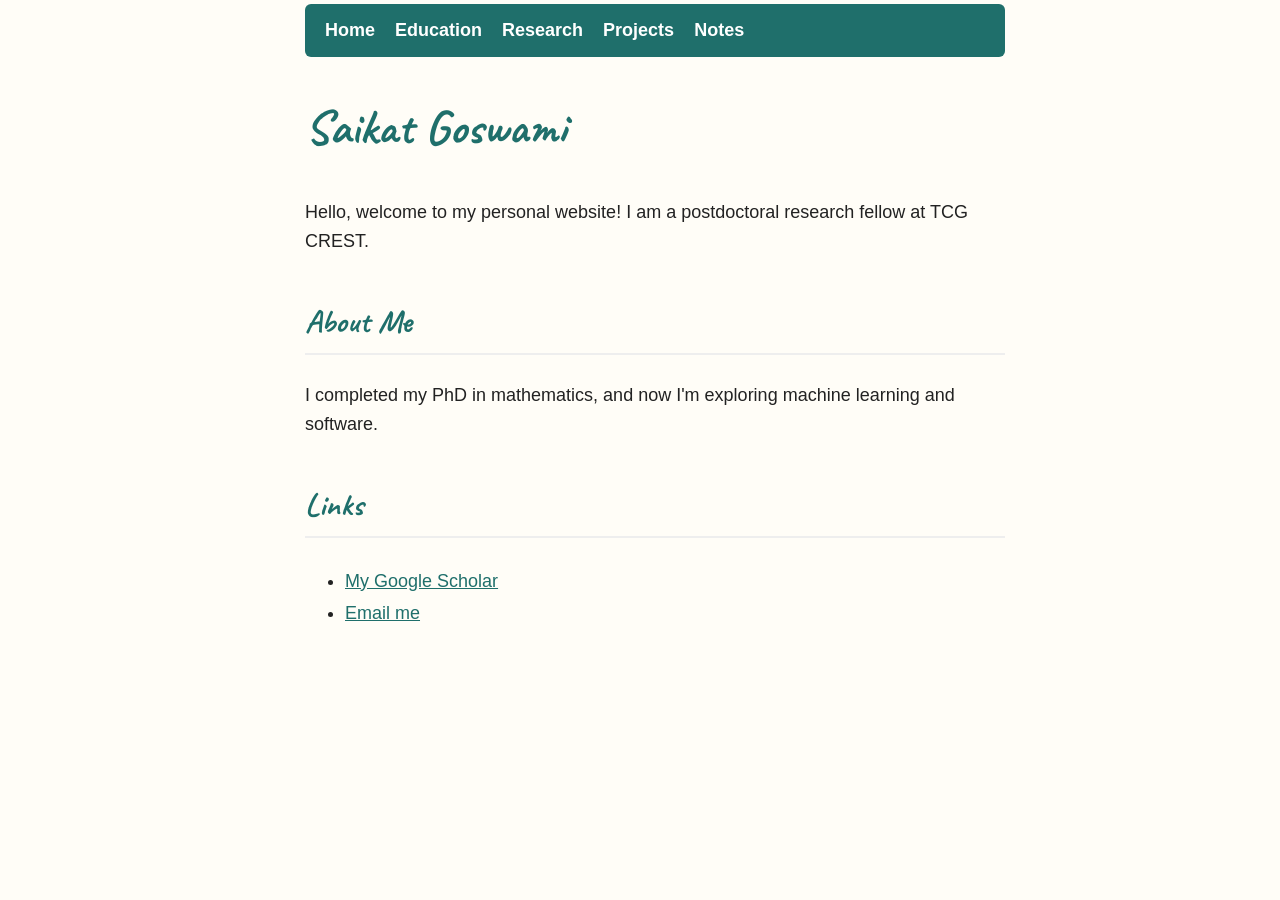
<file: index.html>
<!DOCTYPE html>
<html>
<head>
  <title> Saikat Goswami </title>  
  <link rel="stylesheet" href="style.css">
</head>

<body>
  
  <nav>
    <a href="index.html">Home</a>
    <a href="education.html">Education</a>
    <a href="research.html">Research</a>
    <a href="projects.html">Projects</a>
    <a href="notes.html">Notes</a>
  </nav>

  <h1> Saikat Goswami </h1>
  <p> Hello, welcome to my personal website! I am a postdoctoral research fellow at TCG CREST. </p>
  
  <h2 id="about"> About Me </h2>
  <p>I completed my PhD in mathematics, and now I'm exploring machine learning and software.</p>

  <h2 id="links"> Links </h2>
  <ul>
    <li><a href="https://scholar.google.com/citations?user=tMB9OWgAAAAJ&hl=en">My Google Scholar</a></li>
    <li><a href="mailto:saikatgoswami.math@gmail.com">Email me</a></li>
  </ul>
</body>

</html>
</file>
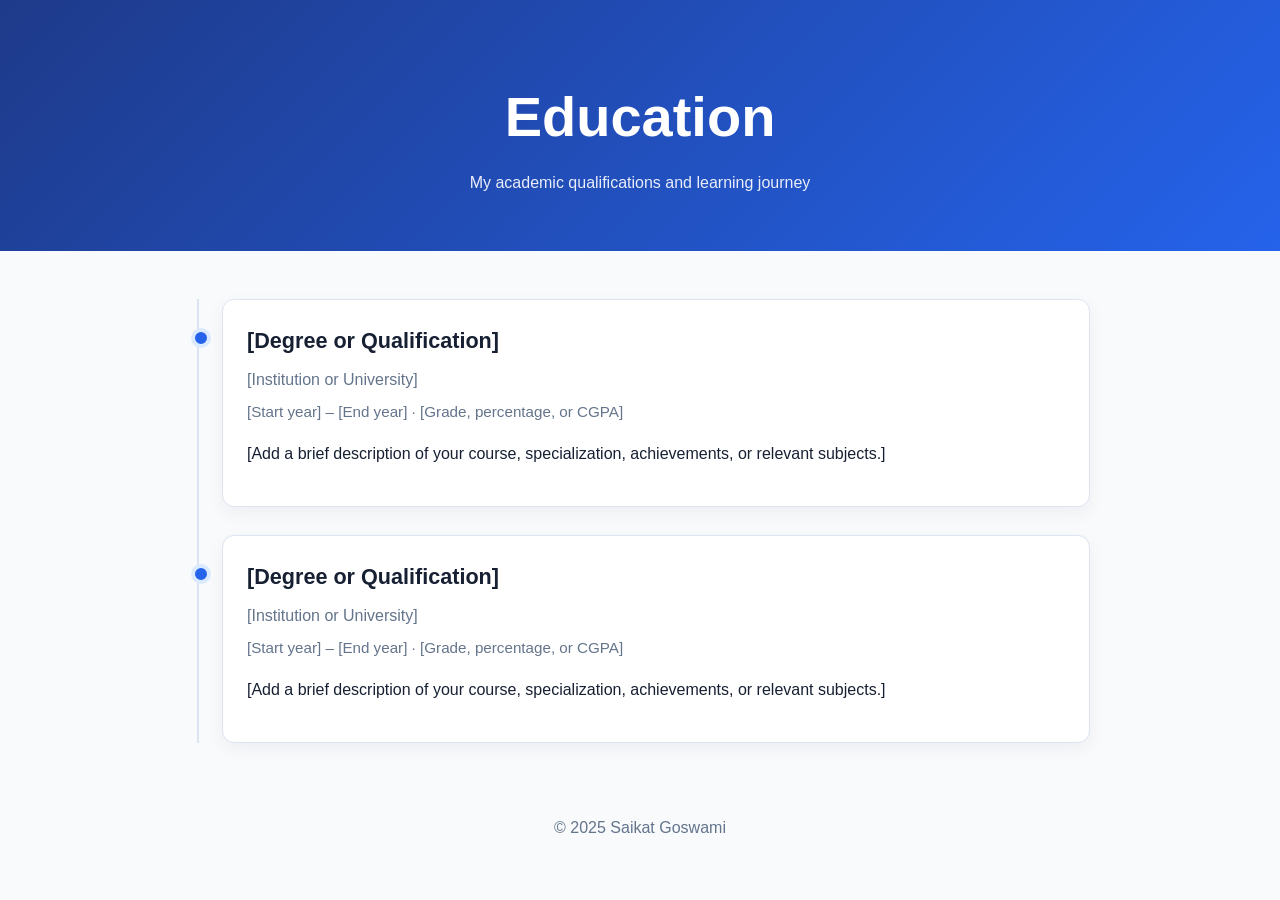
<file: education.html>
<!DOCTYPE html>
<html lang="en">
<head>
	<meta charset="UTF-8">
	<meta name="viewport" content="width=device-width, initial-scale=1.0">
	<title>Education | Saikat Goswami</title>
	<style>
		:root { --accent: #2563eb; --ink: #172033; --muted: #64748b; --line: #dbe4f0; }
		* { box-sizing: border-box; }
		body { margin: 0; color: var(--ink); font: 16px/1.6 Arial, sans-serif; background: #f8fafc; }
		header { padding: 72px 20px 56px; color: white; text-align: center; background: linear-gradient(135deg, #1e3a8a, var(--accent)); }
		header h1 { margin: 0 0 8px; font-size: clamp(2rem, 5vw, 3.5rem); }
		header p { margin: 0; opacity: .9; }
		main { width: min(900px, calc(100% - 40px)); margin: 48px auto; }
		.education-list { position: relative; margin: 0; padding: 0 0 0 32px; list-style: none; }
		.education-list::before { position: absolute; top: 0; bottom: 0; left: 7px; width: 2px; content: ""; background: var(--line); }
		.education-item { position: relative; margin-bottom: 28px; padding: 24px; background: white; border: 1px solid var(--line); border-radius: 12px; box-shadow: 0 6px 18px rgba(15, 23, 42, .05); }
		.education-item::before { position: absolute; top: 28px; left: -32px; width: 12px; height: 12px; content: ""; background: var(--accent); border: 4px solid #dbeafe; border-radius: 50%; }
		h2 { margin: 0 0 8px; font-size: 1.35rem; }
		.institution, .period { margin: 0; color: var(--muted); }
		.period { margin-top: 8px; font-size: .95rem; }
		footer { padding: 24px; color: var(--muted); text-align: center; }
	</style>
</head>
<body>
	<header>
		<h1>Education</h1>
		<p>My academic qualifications and learning journey</p>
	</header>

	<main>
		<ol class="education-list">
			<!-- Copy an education-item block to add each qualification. -->
			<li class="education-item">
				<h2>[Degree or Qualification]</h2>
				<p class="institution">[Institution or University]</p>
				<p class="period">[Start year] – [End year] · [Grade, percentage, or CGPA]</p>
				<p>[Add a brief description of your course, specialization, achievements, or relevant subjects.]</p>
			</li>
			<li class="education-item">
				<h2>[Degree or Qualification]</h2>
				<p class="institution">[Institution or University]</p>
				<p class="period">[Start year] – [End year] · [Grade, percentage, or CGPA]</p>
				<p>[Add a brief description of your course, specialization, achievements, or relevant subjects.]</p>
			</li>
		</ol>
	</main>

	<footer>&copy; 2025 Saikat Goswami</footer>
</body>
</html>
</file>
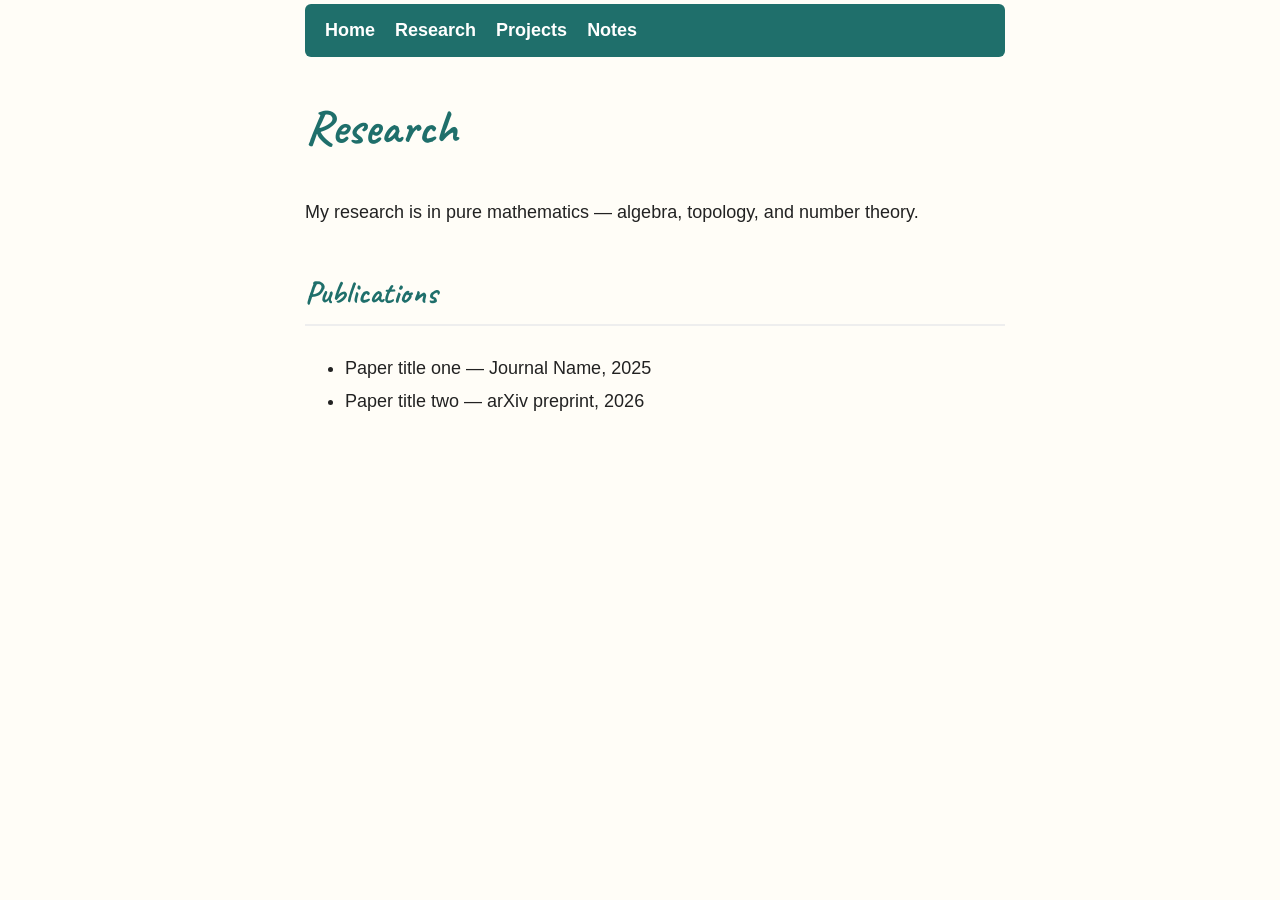
<file: research.html>
<!DOCTYPE html>
<html>

<head>
  <title>Research | Saikat Goswami</title>
  <link rel="stylesheet" href="style.css">
</head>

<body>
  <nav>
    <a href="index.html">Home</a>
    <a href="research.html">Research</a>
    <a href="projects.html">Projects</a>
    <a href="notes.html">Notes</a>
  </nav>

  <h1>Research</h1>
  <p>My research is in pure mathematics — algebra, topology, and number theory.</p>

  <h2>Publications</h2>
  <ul>
    <li>Paper title one — Journal Name, 2025</li>
    <li>Paper title two — arXiv preprint, 2026</li>
  </ul>
</body>

</html>
</file>
<file: style.css>
@import url('https://fonts.googleapis.com/css2?family=Caveat:wght@600;700&display=swap');

body {
  font-family: Arial, sans-serif;
  max-width: 700px;
  margin: 0 auto;
  padding: 4px 20px 20px 50px;
  color: #222;
  font-size: 18px;
  line-height: 32px;
  background-color: #FFFDF7;
}

h1 {
  font-family: 'Caveat', cursive;
  color: #1F6F6B;
  font-size: 3rem;
}

a {
  color: #1F6F6B;
}

nav {
  display: flex;
  gap: 20px;
  background-color: #1F6F6B;
  padding: 12px 20px;
  border-radius: 6px;
  margin-bottom: 24px;
}

nav a {
  color: white;
  text-decoration: none;
  font-weight: bold;
}

nav a:hover {
  text-decoration: underline;
}

h2 {
  font-family: 'Caveat', cursive;
  font-size: 2rem;
  color: #1F6F6B;
  margin-top: 40px;
  border-bottom: 2px solid #eee;
  padding-bottom: 6px;
}


ul {
  line-height: 1.8;
}

body {
  line-height: 1.6;
}
</file>
